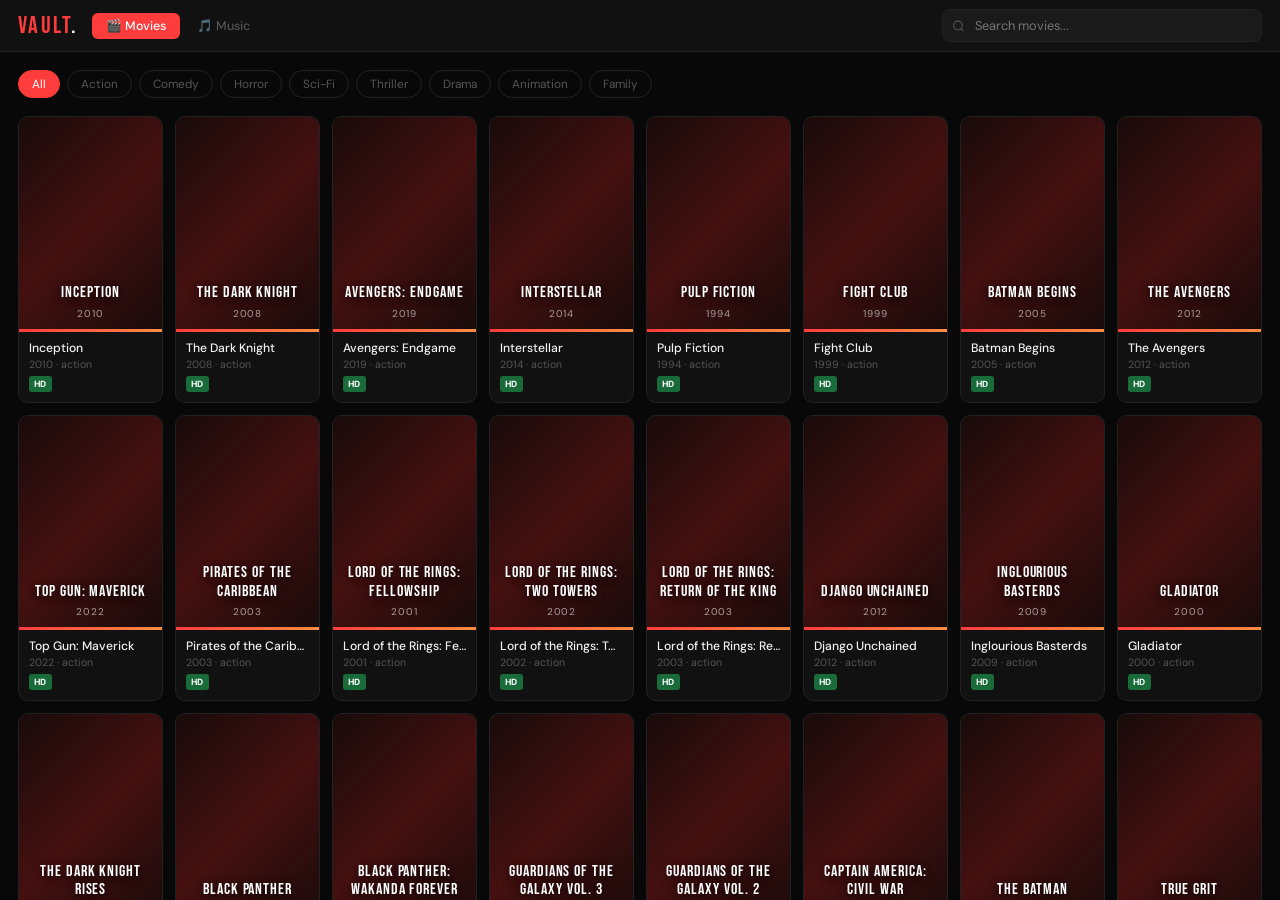
<file: vaullt.html>
<!DOCTYPE html>
<html lang="en">
<head>
<meta charset="UTF-8"/>
<meta name="viewport" content="width=device-width, initial-scale=1.0"/>
<title>VAULT</title>
<link href="https://fonts.googleapis.com/css2?family=Bebas+Neue&family=DM+Sans:wght@300;400;500;600&display=swap" rel="stylesheet"/>
<style>
:root{--bg:#080808;--surface:#111;--surface2:#1a1a1a;--border:#222;--accent:#ff3c3c;--accent2:#ff8c42;--text:#f2f2f2;--muted:#555;}
*{margin:0;padding:0;box-sizing:border-box;}
html,body{height:100%;background:var(--bg);color:var(--text);font-family:'DM Sans',sans-serif;overflow:hidden;}
.app{display:flex;flex-direction:column;height:100vh;}
.topbar{display:flex;align-items:center;padding:0 18px;height:52px;background:var(--surface);border-bottom:1px solid var(--border);gap:14px;flex-shrink:0;}
.logo{font-family:'Bebas Neue',sans-serif;font-size:1.5rem;letter-spacing:0.1em;color:var(--accent);}
.logo span{color:var(--text);}
.tabs{display:flex;gap:3px;}
.tab{padding:5px 14px;border-radius:6px;cursor:pointer;font-size:0.78rem;color:var(--muted);transition:all 0.15s;font-weight:500;}
.tab:hover{color:var(--text);background:var(--surface2);}
.tab.active{background:var(--accent);color:#fff;}
.search-wrap{flex:1;max-width:320px;position:relative;margin-left:auto;}
.si{position:absolute;left:10px;top:50%;transform:translateY(-50%);color:var(--muted);pointer-events:none;}
.search-box{width:100%;background:var(--surface2);border:1px solid var(--border);border-radius:8px;padding:7px 12px 7px 32px;color:var(--text);font-family:'DM Sans',sans-serif;font-size:0.8rem;outline:none;transition:border-color 0.2s;}
.search-box:focus{border-color:var(--accent);}
.content{flex:1;overflow-y:auto;scrollbar-width:thin;scrollbar-color:var(--border) transparent;}
.content::-webkit-scrollbar{width:4px;}
.content::-webkit-scrollbar-thumb{background:var(--border);}
.page{display:none;padding:18px;}
.page.active{display:block;}
.cat-row{display:flex;gap:7px;margin-bottom:18px;flex-wrap:wrap;}
.cat-btn{padding:5px 13px;border-radius:14px;border:1px solid var(--border);background:transparent;color:var(--muted);font-family:'DM Sans',sans-serif;font-size:0.74rem;cursor:pointer;transition:all 0.15s;}
.cat-btn:hover{border-color:var(--accent);color:var(--accent);}
.cat-btn.active{background:var(--accent);border-color:var(--accent);color:#fff;}
/* MOVIE GRID */
.grid{display:grid;grid-template-columns:repeat(auto-fill,minmax(140px,1fr));gap:12px;}
.card{background:var(--surface);border-radius:10px;overflow:hidden;cursor:pointer;transition:transform 0.2s,box-shadow 0.2s;border:1px solid var(--border);}
.card:hover{transform:translateY(-4px);box-shadow:0 14px 36px rgba(0,0,0,0.7);border-color:var(--accent);}
.card-thumb{width:100%;aspect-ratio:2/3;position:relative;overflow:hidden;display:flex;flex-direction:column;align-items:center;justify-content:flex-end;padding:12px;}
.card-thumb::before{content:'';position:absolute;inset:0;opacity:0.9;}
.card-poster-title{position:relative;z-index:2;font-family:'Bebas Neue',sans-serif;font-size:1rem;letter-spacing:0.06em;text-align:center;line-height:1.15;color:#fff;text-shadow:0 2px 8px rgba(0,0,0,0.8);word-break:break-word;}
.card-poster-year{position:relative;z-index:2;font-size:0.62rem;color:rgba(255,255,255,0.6);margin-top:4px;letter-spacing:0.1em;}
/* genre gradient themes */
.card-thumb.action::before{background:linear-gradient(135deg,#1a0a0a,#4a1010,#1a0a0a);}
.card-thumb.animation::before{background:linear-gradient(135deg,#0a1a2a,#0a2a4a,#102040);}
.card-thumb.comedy::before{background:linear-gradient(135deg,#1a1a0a,#3a3a10,#2a2a0a);}
.card-thumb.horror::before{background:linear-gradient(135deg,#0d0d0d,#1a001a,#0d0d0d);}
.card-thumb.scifi::before{background:linear-gradient(135deg,#050f1a,#0a2030,#051520);}
.card-thumb.thriller::before{background:linear-gradient(135deg,#0a0a1a,#151530,#0a0a20);}
.card-thumb.drama::before{background:linear-gradient(135deg,#100a00,#2a1a00,#100800);}
.card-thumb.family::before{background:linear-gradient(135deg,#0a1a0a,#102a10,#081808);}
/* decorative accent line */
.card-thumb::after{content:'';position:absolute;bottom:0;left:0;right:0;height:3px;z-index:3;}
.card-thumb.action::after{background:linear-gradient(90deg,#ff3c3c,#ff8c42);}
.card-thumb.animation::after{background:linear-gradient(90deg,#3c8fff,#42d4ff);}
.card-thumb.comedy::after{background:linear-gradient(90deg,#ffcc3c,#ff8c42);}
.card-thumb.horror::after{background:linear-gradient(90deg,#8b00ff,#ff003c);}
.card-thumb.scifi::after{background:linear-gradient(90deg,#00ccff,#0055ff);}
.card-thumb.thriller::after{background:linear-gradient(90deg,#6600ff,#cc00ff);}
.card-thumb.drama::after{background:linear-gradient(90deg,#ff8c00,#ffcc00);}
.card-thumb.family::after{background:linear-gradient(90deg,#00cc66,#00ffcc);}
.play-ov{position:absolute;inset:0;display:flex;align-items:center;justify-content:center;background:rgba(0,0,0,0.55);opacity:0;transition:opacity 0.2s;z-index:4;}
.card:hover .play-ov{opacity:1;}
.play-ov svg{width:36px;height:36px;color:#fff;filter:drop-shadow(0 2px 8px rgba(0,0,0,0.8));}
.card-info{padding:8px 10px 10px;}
.card-title{font-size:0.76rem;font-weight:500;white-space:nowrap;overflow:hidden;text-overflow:ellipsis;margin-bottom:2px;}
.card-meta{font-size:0.66rem;color:var(--muted);}
.badge{display:inline-block;font-size:0.56rem;padding:2px 5px;border-radius:3px;background:var(--accent);color:#fff;margin-top:4px;font-weight:700;letter-spacing:0.05em;}
.badge.hd{background:#1a6b3a;}
/* MUSIC */
.music-list{display:flex;flex-direction:column;gap:2px;}
.mitem{display:flex;align-items:center;gap:12px;padding:10px 12px;border-radius:8px;cursor:pointer;transition:background 0.15s;}
.mitem:hover{background:var(--surface);}
.mnum{width:20px;text-align:center;font-size:0.74rem;color:var(--muted);flex-shrink:0;}
.memo{width:42px;height:42px;border-radius:8px;background:var(--surface2);display:flex;align-items:center;justify-content:center;font-size:1.3rem;flex-shrink:0;}
.minfo{flex:1;overflow:hidden;}
.mtitle{font-size:0.84rem;font-weight:500;white-space:nowrap;overflow:hidden;text-overflow:ellipsis;}
.martist{font-size:0.71rem;color:var(--muted);margin-top:2px;}
.mgenre-tag{font-size:0.63rem;padding:2px 7px;border-radius:10px;border:1px solid var(--border);color:var(--muted);flex-shrink:0;}
/* MODAL */
.modal{position:fixed;inset:0;z-index:1000;background:rgba(0,0,0,0.97);display:none;flex-direction:column;}
.modal.show{display:flex;}
.mhdr{display:flex;align-items:center;gap:12px;padding:12px 18px;background:var(--surface);border-bottom:1px solid var(--border);flex-shrink:0;flex-wrap:wrap;}
.mtitle-m{font-family:'Bebas Neue',sans-serif;font-size:1.15rem;letter-spacing:0.05em;flex:1;overflow:hidden;text-overflow:ellipsis;white-space:nowrap;min-width:0;}
.server-btns{display:flex;gap:6px;flex-wrap:wrap;}
.srv-btn{padding:5px 11px;border-radius:6px;border:1px solid var(--border);background:transparent;color:var(--muted);font-family:'DM Sans',sans-serif;font-size:0.72rem;cursor:pointer;transition:all 0.15s;}
.srv-btn:hover{border-color:var(--accent2);color:var(--accent2);}
.srv-btn.active{background:var(--accent2);border-color:var(--accent2);color:#000;font-weight:600;}
.mclose{background:transparent;border:1px solid var(--border);color:var(--text);padding:5px 12px;border-radius:6px;cursor:pointer;font-size:0.76rem;font-family:'DM Sans',sans-serif;transition:all 0.15s;flex-shrink:0;}
.mclose:hover{border-color:var(--accent);color:var(--accent);}
.mbody{flex:1;position:relative;background:#000;}
.mbody iframe{width:100%;height:100%;border:none;}
.mmeta{padding:8px 18px;background:var(--surface);border-top:1px solid var(--border);font-size:0.73rem;color:var(--muted);flex-shrink:0;display:flex;align-items:center;gap:16px;}
.block-warn{color:var(--accent2);font-size:0.72rem;}
.empty{display:flex;flex-direction:column;align-items:center;justify-content:center;padding:60px;color:var(--muted);gap:12px;text-align:center;}
.empty-icon{font-size:3rem;opacity:0.3;}
</style>
</head>
<body>

<div class="modal" id="modal">
  <div class="mhdr">
    <div class="mtitle-m" id="modalTitle">-</div>
    <div class="server-btns" id="serverBtns"></div>
    <button class="mclose" onclick="closeModal()">✕ Close</button>
  </div>
  <div class="mbody"><iframe id="modalFrame" src="" allowfullscreen allow="autoplay; fullscreen; encrypted-media"></iframe></div>
  <div class="mmeta">
    <span id="modalMeta"></span>
    <span class="block-warn">⚠ If blocked, try another server above</span>
  </div>
</div>

<div class="app">
  <div class="topbar">
    <div class="logo">VAULT<span>.</span></div>
    <div class="tabs">
      <div class="tab active" onclick="showPage('movies',this)">🎬 Movies</div>
      <div class="tab" onclick="showPage('music',this)">🎵 Music</div>
    </div>
    <div class="search-wrap">
      <svg class="si" width="13" height="13" viewBox="0 0 24 24" fill="none" stroke="currentColor" stroke-width="2"><circle cx="11" cy="11" r="8"/><path d="m21 21-4.35-4.35"/></svg>
      <input class="search-box" id="searchBox" placeholder="Search movies..." oninput="doSearch(this.value)"/>
    </div>
  </div>

  <div class="content">
    <!-- MOVIES -->
    <div class="page active" id="page-movies">
      <div class="cat-row" id="movieCatRow">
        <button class="cat-btn active" onclick="filterMovies('all',this)">All</button>
        <button class="cat-btn" onclick="filterMovies('action',this)">Action</button>
        <button class="cat-btn" onclick="filterMovies('comedy',this)">Comedy</button>
        <button class="cat-btn" onclick="filterMovies('horror',this)">Horror</button>
        <button class="cat-btn" onclick="filterMovies('scifi',this)">Sci-Fi</button>
        <button class="cat-btn" onclick="filterMovies('thriller',this)">Thriller</button>
        <button class="cat-btn" onclick="filterMovies('drama',this)">Drama</button>
        <button class="cat-btn" onclick="filterMovies('animation',this)">Animation</button>
        <button class="cat-btn" onclick="filterMovies('family',this)">Family</button>
      </div>
      <div class="grid" id="moviesGrid"></div>
    </div>

    <!-- MUSIC -->
    <div class="page" id="page-music">
      <div class="cat-row" id="musicCatRow">
        <button class="cat-btn active" onclick="filterMusic('all',this)">All</button>
        <button class="cat-btn" onclick="filterMusic('rock',this)">Rock</button>
        <button class="cat-btn" onclick="filterMusic('jazz',this)">Jazz</button>
        <button class="cat-btn" onclick="filterMusic('classical',this)">Classical</button>
        <button class="cat-btn" onclick="filterMusic('blues',this)">Blues</button>
        <button class="cat-btn" onclick="filterMusic('hiphop',this)">Hip-Hop</button>
        <button class="cat-btn" onclick="filterMusic('electronic',this)">Electronic</button>
        <button class="cat-btn" onclick="filterMusic('folk',this)">Folk</button>
        <button class="cat-btn" onclick="filterMusic('soul',this)">Soul/R&B</button>
      </div>
      <div class="music-list" id="musicList"></div>
    </div>
  </div>
</div>

<script>
// Streaming servers - tried in order
const SERVERS = [
  {name:'VidSrc',    url: id => `https://vidsrc.icu/embed/movie/${id}`},
  {name:'VidSrc 2',  url: id => `https://vidsrc.cc/v2/embed/movie/${id}`},
  {name:'VidSrc 3',  url: id => `https://vidsrc.to/embed/movie/${id}`},
  {name:'MultiEmbed',url: id => `https://multiembed.mov/?video_id=${id}`},
  {name:'GoDrive',   url: id => `https://godriveplayer.com/player.php?imdb=${id}`},
  {name:'2Embed',    url: id => `https://www.2embed.cc/embed/${id}`},
];

// IMDB IDs for popular movies
const P = 'https://image.tmdb.org/t/p/w300';
const MOVIES = [
  // ACTION
  {id:'tt1375666',title:'Inception',year:'2010',genre:'action',e:'🌀',poster:P+'/9gk7adHYeDvHkCSEqAvQNLV5Uge.jpg'},
  {id:'tt0468569',title:'The Dark Knight',year:'2008',genre:'action',e:'🦇',poster:P+'/qJ2tW6WMUDux911r6m7haRef0WH.jpg'},
  {id:'tt4154796',title:'Avengers: Endgame',year:'2019',genre:'action',e:'⚡',poster:P+'/or06FN3Dka5tukK1e9sl16pB3iy.jpg'},
  {id:'tt0816692',title:'Interstellar',year:'2014',genre:'action',e:'🚀',poster:P+'/gEU2QniE6E77NI6lCU6MxlNBvIx.jpg'},
  {id:'tt0110912',title:'Pulp Fiction',year:'1994',genre:'action',e:'💼',poster:P+'/d5iIlFn5s0ImszYzBPb8JPIfbXD.jpg'},
  {id:'tt0137523',title:'Fight Club',year:'1999',genre:'action',e:'🥊',poster:P+'/pB8BM7pdSp6B6Ih7QZ4DrQ3PmJK.jpg'},
  {id:'tt0372784',title:'Batman Begins',year:'2005',genre:'action',e:'🦇',poster:P+'/dr6x9YMdDSKTCksiQ8dFKXzpFJG.jpg'},
  {id:'tt0848228',title:'The Avengers',year:'2012',genre:'action',e:'🛡️',poster:P+'/RYMX2wpaya38y5KaJFVjCM5I8hj.jpg'},
  {id:'tt1745960',title:'Top Gun: Maverick',year:'2022',genre:'action',e:'✈️',poster:P+'/62HCnUTziyWcpDaBO2i1DX17ljH.jpg'},
  {id:'tt0325980',title:'Pirates of the Caribbean',year:'2003',genre:'action',e:'☠️',poster:P+'/z8onk7LV9Mmw6zKz4hT6pzzvmvl.jpg'},
  {id:'tt0120737',title:'Lord of the Rings: Fellowship',year:'2001',genre:'action',e:'💍',poster:P+'/6oom5QYQ2yQTMJIbnvbkBL9cHo6.jpg'},
  {id:'tt0167261',title:'Lord of the Rings: Two Towers',year:'2002',genre:'action',e:'🧙',poster:P+'/5VTN0pR8gcqV3EPUHHfMGnJYspL.jpg'},
  {id:'tt0167260',title:'Lord of the Rings: Return of the King',year:'2003',genre:'action',e:'⚔️',poster:P+'/rCzpDGLbOoPwLjy3OAm5NUPOTrC.jpg'},
  {id:'tt1853728',title:'Django Unchained',year:'2012',genre:'action',e:'🤠',poster:P+'/4RIg5l2oRBzXQm1pCmgBMrqvgsj.jpg'},
  {id:'tt0361748',title:'Inglourious Basterds',year:'2009',genre:'action',e:'💣',poster:P+'/7sfbEnaARXDDhKm0CZ7D7uc2sbo.jpg'},
  {id:'tt0172495',title:'Gladiator',year:'2000',genre:'action',e:'⚔️',poster:P+'/ty8TGRuvJLPUmAR1H1nRIsgwvim.jpg'},
  {id:'tt0986264',title:'The Dark Knight Rises',year:'2012',genre:'action',e:'🦇',poster:P+'/hr0L2aueqlP2BYUblTTjmtn41ng.jpg'},
  {id:'tt5108870',title:'Black Panther',year:'2018',genre:'action',e:'🐾',poster:P+'/uxzzxijgPIY7slzFvMotPv8wjKA.jpg'},
  {id:'tt1825683',title:'Black Panther: Wakanda Forever',year:'2022',genre:'action',e:'💜',poster:P+'/sv1xJUazXoQuIDQqQp8CyqIMfns.jpg'},
  {id:'tt9114286',title:'Guardians of the Galaxy Vol. 3',year:'2023',genre:'action',e:'🦝',poster:P+'/r2J02Z6ja4NRoG4s2EkUZEFGGMJ.jpg'},
  {id:'tt6791350',title:'Guardians of the Galaxy Vol. 2',year:'2017',genre:'action',e:'🌟',poster:P+'/y4MBh0EjBlMuOzv9axM4godfe4H.jpg'},
  {id:'tt3498820',title:'Captain America: Civil War',year:'2016',genre:'action',e:'🛡️',poster:P+'/rAGiXaUfDVY6KmhjOgNIQqinuS.jpg'},
  {id:'tt1877830',title:'The Batman',year:'2022',genre:'action',e:'🦇',poster:P+'/b0PlSFdDwbyK0cf5RxwDpaOJQvQ.jpg'},
  {id:'tt0816711',title:'True Grit',year:'2010',genre:'action',e:'🤠',poster:P+'/y5IFgBBnEZEPpMqRePmrJhEj9J1.jpg'},
  // ANIMATION
  {id:'tt0245429',title:'Spirited Away',year:'2001',genre:'animation',e:'🐉',poster:P+'/39wmItIWsg5sZMyRUHLkWBcuVCM.jpg'},
  {id:'tt0114709',title:'Toy Story',year:'1995',genre:'animation',e:'🤠',poster:P+'/uXDfjJbdP4ijW5hWSBrPrlKpxab.jpg'},
  {id:'tt0266543',title:'Finding Nemo',year:'2003',genre:'animation',e:'🐠',poster:P+'/eHuGQ10FUzK1mdOY69wF5pGgEf5.jpg'},
  {id:'tt0910970',title:'WALL-E',year:'2008',genre:'animation',e:'🤖',poster:P+'/hbhFnRzzg6ZDmm8YAmxBnjeN2Vy.jpg'},
  {id:'tt0382932',title:'Ratatouille',year:'2007',genre:'animation',e:'🐀',poster:P+'/npHNjldbeTHdKKw28bJKs7lzqzj.jpg'},
  {id:'tt0435761',title:'Toy Story 3',year:'2010',genre:'animation',e:'🧸',poster:P+'/AW3OFiHBmVOGCMzqPKQ7o43uyBJ.jpg'},
  {id:'tt1049413',title:'Up',year:'2009',genre:'animation',e:'🎈',poster:P+'/vpGwMSxFoHHQVzHalTrHxHCg1GY.jpg'},
  {id:'tt2096673',title:'Inside Out',year:'2015',genre:'animation',e:'😊',poster:P+'/2H1TmgdfNtsKlU9jKdeNyYL5y8T.jpg'},
  {id:'tt0892769',title:'How to Train Your Dragon',year:'2010',genre:'animation',e:'🐲',poster:P+'/ygGmAO60t8GyqUKQiGxmMDDOBwm.jpg'},
  {id:'tt2380307',title:'Coco',year:'2017',genre:'animation',e:'💀',poster:P+'/gGEsBPAijhVUFoiNpgZXqRVWJt2.jpg'},
  {id:'tt4633694',title:'Spider-Man: Into the Spider-Verse',year:'2018',genre:'animation',e:'🕷️',poster:P+'/iiZZdoQBEYBv6id8su7ImL0ek5F.jpg'},
  {id:'tt9362722',title:'Spider-Man: Across the Spider-Verse',year:'2023',genre:'animation',e:'🌀',poster:P+'/8Vt6mWEReuy4Of61Lnj5Xj704m8.jpg'},
  {id:'tt9603212',title:'Migration',year:'2023',genre:'animation',e:'🦆',poster:P+'/ldfCF9RhR40mppkzmftxapaHeTo.jpg'},
  {id:'tt0317219',title:'Cars',year:'2006',genre:'animation',e:'🏎️',poster:P+'/fQM5kKXPhZEKFEGZqyNHGanQFCg.jpg'},
  // COMEDY
  {id:'tt0118715',title:'The Big Lebowski',year:'1998',genre:'comedy',e:'🎳',poster:P+'/xxWmGOvNO6ZRFLFqzfvCnLMJMnE.jpg'},
  {id:'tt1517268',title:'Barbie',year:'2023',genre:'comedy',e:'👗',poster:P+'/iuFNMS8vlbzfAqIHpkgp2VZlAC8.jpg'},
  // HORROR
  {id:'tt1396484',title:'It',year:'2017',genre:'horror',e:'🤡',poster:P+'/9E2y5Q7WlCVHSfhLlLRm4qhJsH.jpg'},
  {id:'tt5311514',title:'Get Out',year:'2017',genre:'horror',e:'👁️',poster:P+'/tFXcEccSQMf3lfhfXKSU9iRBpa3.jpg'},
  {id:'tt1799516',title:'The Conjuring',year:'2013',genre:'horror',e:'👻',poster:P+'/wVYREutTvI2tmxr6ujrHT704wGF.jpg'},
  // SCI-FI
  {id:'tt0076759',title:'Star Wars: A New Hope',year:'1977',genre:'scifi',e:'⭐',poster:P+'/6FfCtAuVAW8XJjZ7eWeLibRLWTw.jpg'},
  {id:'tt0080684',title:'Star Wars: Empire Strikes Back',year:'1980',genre:'scifi',e:'🌌',poster:P+'/2l05cFWJacyIsTpsqSgH0wQXe4V.jpg'},
  {id:'tt0086190',title:'Star Wars: Return of the Jedi',year:'1983',genre:'scifi',e:'🚀',poster:P+'/mDCBQNhR6R0PxAdult0pGx5e6JA.jpg'},
  {id:'tt2488496',title:'Star Wars: The Force Awakens',year:'2015',genre:'scifi',e:'🔦',poster:P+'/wqnLdwVXoBjKibFRR5U3y0aDUhs.jpg'},
  {id:'tt0088763',title:'Back to the Future',year:'1985',genre:'scifi',e:'⏰',poster:P+'/fNOH9f1aA7XRTzl1sAOx9iF553Q.jpg'},
  {id:'tt0133093',title:'The Matrix',year:'1999',genre:'scifi',e:'💊',poster:P+'/f89U3ADr1oiB1s9GkdPOEpXUk5H.jpg'},
  {id:'tt1630029',title:'Avatar: The Way of Water',year:'2022',genre:'scifi',e:'🌊',poster:P+'/t6HIqrRAclMCA60NsSW-zecjcnk.jpg'},
  {id:'tt10366460',title:'Dune: Part Two',year:'2024',genre:'scifi',e:'🏜️',poster:P+'/1pdfLvkbY9ohJlCjQH2CZjjYVvJ.jpg'},
  // THRILLER
  {id:'tt7286456',title:'Joker',year:'2019',genre:'thriller',e:'🃏',poster:P+'/udDclJoHjfjb8Ekgsd4FDteOkCU.jpg'},
  {id:'tt0102926',title:'The Silence of the Lambs',year:'1991',genre:'thriller',e:'🦋',poster:P+'/uS9m8OBk1A8eM9I042bx8XXpqAq.jpg'},
  {id:'tt0482571',title:'The Prestige',year:'2006',genre:'thriller',e:'🎩',poster:P+'/5MXyQfz8xUP3dIFPTubhTsbFY6V.jpg'},
  {id:'tt0407887',title:'The Departed',year:'2006',genre:'thriller',e:'🔫',poster:P+'/kWjEUyYFPnBNO82cFqJJ3VFQ1q8.jpg'},
  {id:'tt1130884',title:'Shutter Island',year:'2010',genre:'thriller',e:'🏝️',poster:P+'/52d6jEoZqOkXWHCEjz3bY61JzKD.jpg'},
  {id:'tt6751668',title:'Parasite',year:'2019',genre:'thriller',e:'🏠',poster:P+'/7IiTTgloJzvGI1TAYymCfbfl3vT.jpg'},
  {id:'tt0264464',title:'Catch Me If You Can',year:'2002',genre:'thriller',e:'✈️',poster:P+'/lyTge5B4jGcSMnDPOWlKCVIn7c5.jpg'},
  // DRAMA
  {id:'tt0111161',title:'The Shawshank Redemption',year:'1994',genre:'drama',e:'🔐',poster:P+'/q6y0Go1tsGEsmtFryDOJo3dEmqu.jpg'},
  {id:'tt0108052',title:"Schindler's List",year:'1993',genre:'drama',e:'📋',poster:P+'/sF1U4EUQS8YHUYjNl3pMGNIQyr0.jpg'},
  {id:'tt0068646',title:'The Godfather',year:'1972',genre:'drama',e:'🎩',poster:P+'/3bhkrj58Vtu7enYsLegHnDmni2.jpg'},
  {id:'tt0071562',title:'The Godfather: Part II',year:'1974',genre:'drama',e:'🌹',poster:P+'/hek3koDUyRQk7FIhPXsa6mT2Zc3.jpg'},
  {id:'tt0120689',title:'The Green Mile',year:'1999',genre:'drama',e:'💚',poster:P+'/velWPhVMQeQKcxggNEU8YmU1pEH.jpg'},
  {id:'tt0109830',title:'Forrest Gump',year:'1994',genre:'drama',e:'🍫',poster:P+'/arw2vcBveWOVZr6pxd9XTd1TdQa.jpg'},
  {id:'tt0120338',title:'Titanic',year:'1997',genre:'drama',e:'🚢',poster:P+'/9xjZS2rlVxm8SFx8kPC3aIGCOYQ.jpg'},
  {id:'tt0268978',title:'A Beautiful Mind',year:'2001',genre:'drama',e:'🧠',poster:P+'/beaueEr2rnFZpYjNXGDOikHkVUc.jpg'},
  {id:'tt0993846',title:'The Wolf of Wall Street',year:'2013',genre:'drama',e:'💰',poster:P+'/34m2NjkALmqdwneMsahCHqtZCa2.jpg'},
  {id:'tt2084970',title:'The Imitation Game',year:'2014',genre:'drama',e:'🖥️',poster:P+'/zSqJ1qFq8NXFfi7JeIYMlzyR0dx.jpg'},
  {id:'tt0120815',title:'Saving Private Ryan',year:'1998',genre:'drama',e:'🎖️',poster:P+'/uqx37cS8cpHg8U35f9U5IBlrCV3.jpg'},
  {id:'tt0317248',title:'City of God',year:'2002',genre:'drama',e:'🌆',poster:P+'/mIfnjUqBmFROS3KZBM1bpsvZFBZ.jpg'},
  // FAMILY
  {id:'tt0110357',title:'The Lion King',year:'1994',genre:'family',e:'🦁',poster:P+'/sKCr78MXSLixwmZ8DyJLrpMsd15.jpg'},
  {id:'tt0099785',title:'Home Alone',year:'1990',genre:'family',e:'🏠',poster:P+'/9wSbe4CwObACCQvaUVCTWnAfBww.jpg'},
  {id:'tt0120363',title:'Toy Story 2',year:'1999',genre:'family',e:'🤠',poster:P+'/kkgVTBGMsxqvePQDLM5C0j8AJJDs.jpg'},
];

// Archive.org music — proven to work
const MUSIC = [
  {id:'gd1977-05-08.sbd.hicks.4982.sbeok.shnf',title:'Live at Cornell University 1977',artist:'Grateful Dead',genre:'rock',e:'💀'},
  {id:'lp_nevermind_nirvana',title:'Nevermind',artist:'Nirvana',genre:'rock',e:'🌸'},
  {id:'the-who-live-at-the-isle-of-wight-festival-1970',title:'Live at Isle of Wight 1970',artist:'The Who',genre:'rock',e:'🎯'},
  {id:'Cream_-_Wheels_of_Fire_1968_Vinyl_Rip',title:'Wheels of Fire',artist:'Cream',genre:'rock',e:'🎸'},
  {id:'PhillySound',title:'Philadelphia Soul Collection',artist:'Various Artists',genre:'soul',e:'🎶'},
  {id:'MilesDavisAllStars1949',title:'Birth of the Cool Sessions',artist:'Miles Davis',genre:'jazz',e:'🎺'},
  {id:'DizzyGillespie-Carnegie-Hall-1947',title:'Carnegie Hall 1947',artist:'Dizzy Gillespie',genre:'jazz',e:'🎺'},
  {id:'EllaFitzgeraldSingsTheColePorterSongBook',title:'Cole Porter Song Book',artist:'Ella Fitzgerald',genre:'jazz',e:'🎶'},
  {id:'OscarPetersonTrio-1963-04-05',title:'Live Trio Session 1963',artist:'Oscar Peterson Trio',genre:'jazz',e:'🎹'},
  {id:'DukeEllingtonOrchestra-1943-07-26',title:'Carnegie Hall 1943',artist:'Duke Ellington',genre:'jazz',e:'👑'},
  {id:'beethoven-symphony-no-9',title:'Symphony No. 9',artist:'Beethoven',genre:'classical',e:'🎻'},
  {id:'MozartRequiemKV626',title:'Requiem in D minor',artist:'Mozart',genre:'classical',e:'🎼'},
  {id:'Vivaldi-FourSeasons',title:'The Four Seasons',artist:'Vivaldi',genre:'classical',e:'🍂'},
  {id:'chopin-nocturnes-argerich',title:'Nocturnes',artist:'Chopin',genre:'classical',e:'🌛'},
  {id:'RobertJohnsonKingOfTheDeltaBlues',title:'King of the Delta Blues',artist:'Robert Johnson',genre:'blues',e:'🎸'},
  {id:'BBKingLiveInCook',title:'Live in Cook County Jail',artist:'B.B. King',genre:'blues',e:'👑'},
  {id:'MuddyWatersAtNewport',title:'At Newport 1960',artist:'Muddy Waters',genre:'blues',e:'💧'},
  {id:'HowlinWolfMoanin',title:"Moanin' in the Moonlight",artist:"Howlin' Wolf",genre:'blues',e:'🐺'},
  {id:'LightningHopkinsTX',title:'Texas Blues',artist:'Lightnin Hopkins',genre:'blues',e:'⚡'},
  {id:'PublicEnemy-FearOfABlackPlanet',title:'Fear of a Black Planet',artist:'Public Enemy',genre:'hiphop',e:'✊'},
  {id:'DelaSOul-3FeetHigh',title:'3 Feet High and Rising',artist:'De La Soul',genre:'hiphop',e:'🌻'},
  {id:'ATribeCalledQuestPeoples',title:"People's Instinctive Travels",artist:'A Tribe Called Quest',genre:'hiphop',e:'🗽'},
  {id:'grandmaster-flash-the-message',title:'The Message',artist:'Grandmaster Flash',genre:'hiphop',e:'🎤'},
  {id:'KraftwerkAutobahn',title:'Autobahn',artist:'Kraftwerk',genre:'electronic',e:'🤖'},
  {id:'TangerineDream-Phaedra',title:'Phaedra',artist:'Tangerine Dream',genre:'electronic',e:'🌌'},
  {id:'giorgio-moroder-from-here-to-eternity',title:'From Here to Eternity',artist:'Giorgio Moroder',genre:'electronic',e:'🪩'},
  {id:'WoodyGuthrieSongsToGrowOn',title:'Songs to Grow On',artist:'Woody Guthrie',genre:'folk',e:'🌾'},
  {id:'PeteSeegerConcert',title:'Live Concert 1963',artist:'Pete Seeger',genre:'folk',e:'🪕'},
  {id:'JoanBaezInConcert',title:'In Concert',artist:'Joan Baez',genre:'folk',e:'🕊️'},
  {id:'LeadBellyMidnightSpecial',title:'Midnight Special',artist:'Lead Belly',genre:'folk',e:'🎸'},
  {id:'OtisReddingLiveEurope1967',title:'Live in Europe 1967',artist:'Otis Redding',genre:'soul',e:'🔥'},
  {id:'ArethaFranklinI-Never-Loved-A-Man',title:'I Never Loved a Man',artist:'Aretha Franklin',genre:'soul',e:'👑'},
  {id:'JamesBrownLiveApolloTheater',title:'Live at the Apollo 1962',artist:'James Brown',genre:'soul',e:'🎤'},
  {id:'MarvinGayeWhatsGoingOnLP',title:"What's Going On",artist:'Marvin Gaye',genre:'soul',e:'❤️'},
  {id:'StevieWonderInnervisions',title:'Innervisions',artist:'Stevie Wonder',genre:'soul',e:'🎹'},
];

let movieFilter='all', musicFilter='all', searchQ='', curPage='movies';
let curImdbId='', curMovieTitle='', curServerIdx=0;

function filterMovies(g,btn){
  movieFilter=g; searchQ=''; document.getElementById('searchBox').value='';
  document.querySelectorAll('#movieCatRow .cat-btn').forEach(b=>b.classList.remove('active'));
  if(btn)btn.classList.add('active');
  renderMovies();
}
function filterMusic(g,btn){
  musicFilter=g; searchQ=''; document.getElementById('searchBox').value='';
  document.querySelectorAll('#musicCatRow .cat-btn').forEach(b=>b.classList.remove('active'));
  if(btn)btn.classList.add('active');
  renderMusic();
}

function renderMovies(){
  const el=document.getElementById('moviesGrid');
  let items=MOVIES;
  if(searchQ) items=MOVIES.filter(m=>m.title.toLowerCase().includes(searchQ)||m.genre.includes(searchQ));
  else if(movieFilter!=='all') items=MOVIES.filter(m=>m.genre===movieFilter);
  // dedupe
  const seen=new Set(); items=items.filter(m=>{ if(seen.has(m.id))return false; seen.add(m.id);return true;});
  if(!items.length){el.innerHTML='<div class="empty"><div class="empty-icon">🎬</div><div>No results</div></div>';return;}
  el.innerHTML=items.map(m=>`
    <div class="card" onclick="openMovie('${m.id}','${esc(m.title)}','${esc(m.year)}')">
      <div class="card-thumb ${m.genre}">
        <div class="card-poster-title">${escH(m.title)}</div>
        <div class="card-poster-year">${m.year}</div>
        <div class="play-ov"><svg viewBox="0 0 24 24" fill="currentColor"><path d="M8 5v14l11-7z"/></svg></div>
      </div>
      <div class="card-info">
        <div class="card-title">${escH(m.title)}</div>
        <div class="card-meta">${m.year} · ${m.genre}</div>
        <span class="badge hd">HD</span>
      </div>
    </div>`).join('');
}

function renderMusic(){
  const el=document.getElementById('musicList');
  let items=MUSIC;
  if(searchQ) items=MUSIC.filter(m=>m.title.toLowerCase().includes(searchQ)||m.artist.toLowerCase().includes(searchQ));
  else if(musicFilter!=='all') items=MUSIC.filter(m=>m.genre===musicFilter);
  if(!items.length){el.innerHTML='<div class="empty"><div class="empty-icon">🎵</div><div>No results</div></div>';return;}
  el.innerHTML=items.map((m,i)=>`
    <div class="mitem" onclick="openMusic('${m.id}','${esc(m.title)}','${esc(m.artist)}')">
      <div class="mnum">${i+1}</div>
      <div class="memo">${m.e}</div>
      <div class="minfo">
        <div class="mtitle">${escH(m.title)}</div>
        <div class="martist">${escH(m.artist)}</div>
      </div>
      <span class="mgenre-tag">${m.genre}</span>
    </div>`).join('');
}

function openMovie(imdbId, title, year){
  curImdbId=imdbId; curMovieTitle=title; curServerIdx=0;
  document.getElementById('modalTitle').textContent=title;
  document.getElementById('modalMeta').textContent=year+' · Try different servers if one is blocked';
  renderServerBtns();
  loadServer(0);
  document.getElementById('modal').classList.add('show');
}

function openMusic(id, title, artist){
  curImdbId=''; curMovieTitle=title; curServerIdx=0;
  document.getElementById('modalTitle').textContent=title;
  document.getElementById('modalMeta').textContent=artist+' · Free on Internet Archive';
  document.getElementById('serverBtns').innerHTML='';
  document.getElementById('modalFrame').src=`https://archive.org/embed/${id}`;
  document.getElementById('modal').classList.add('show');
}

function renderServerBtns(){
  const el=document.getElementById('serverBtns');
  el.innerHTML=SERVERS.map((s,i)=>`
    <button class="srv-btn ${i===curServerIdx?'active':''}" onclick="loadServer(${i})">${s.name}</button>
  `).join('');
}

function loadServer(idx){
  curServerIdx=idx;
  document.querySelectorAll('.srv-btn').forEach((b,i)=>b.classList.toggle('active',i===idx));
  document.getElementById('modalFrame').src=SERVERS[idx].url(curImdbId);
}

function closeModal(){
  document.getElementById('modal').classList.remove('show');
  document.getElementById('modalFrame').src='';
}
document.addEventListener('keydown',e=>{if(e.key==='Escape')closeModal();});

function doSearch(q){
  searchQ=q.toLowerCase().trim();
  if(curPage==='movies') renderMovies();
  else renderMusic();
}

function showPage(p,el){
  curPage=p;
  document.querySelectorAll('.page').forEach(x=>x.classList.remove('active'));
  document.querySelectorAll('.tab').forEach(x=>x.classList.remove('active'));
  document.getElementById('page-'+p).classList.add('active');
  el.classList.add('active');
  searchQ=''; document.getElementById('searchBox').value='';
  document.getElementById('searchBox').placeholder=p==='music'?'Search music...':'Search movies...';
}

function escH(s){return String(s||'').replace(/&/g,'&amp;').replace(/</g,'&lt;').replace(/>/g,'&gt;');}
function esc(s){return String(s||'').replace(/'/g,'&#39;').slice(0,80);}

renderMovies();
</script>
</body>
</html>
</file>
